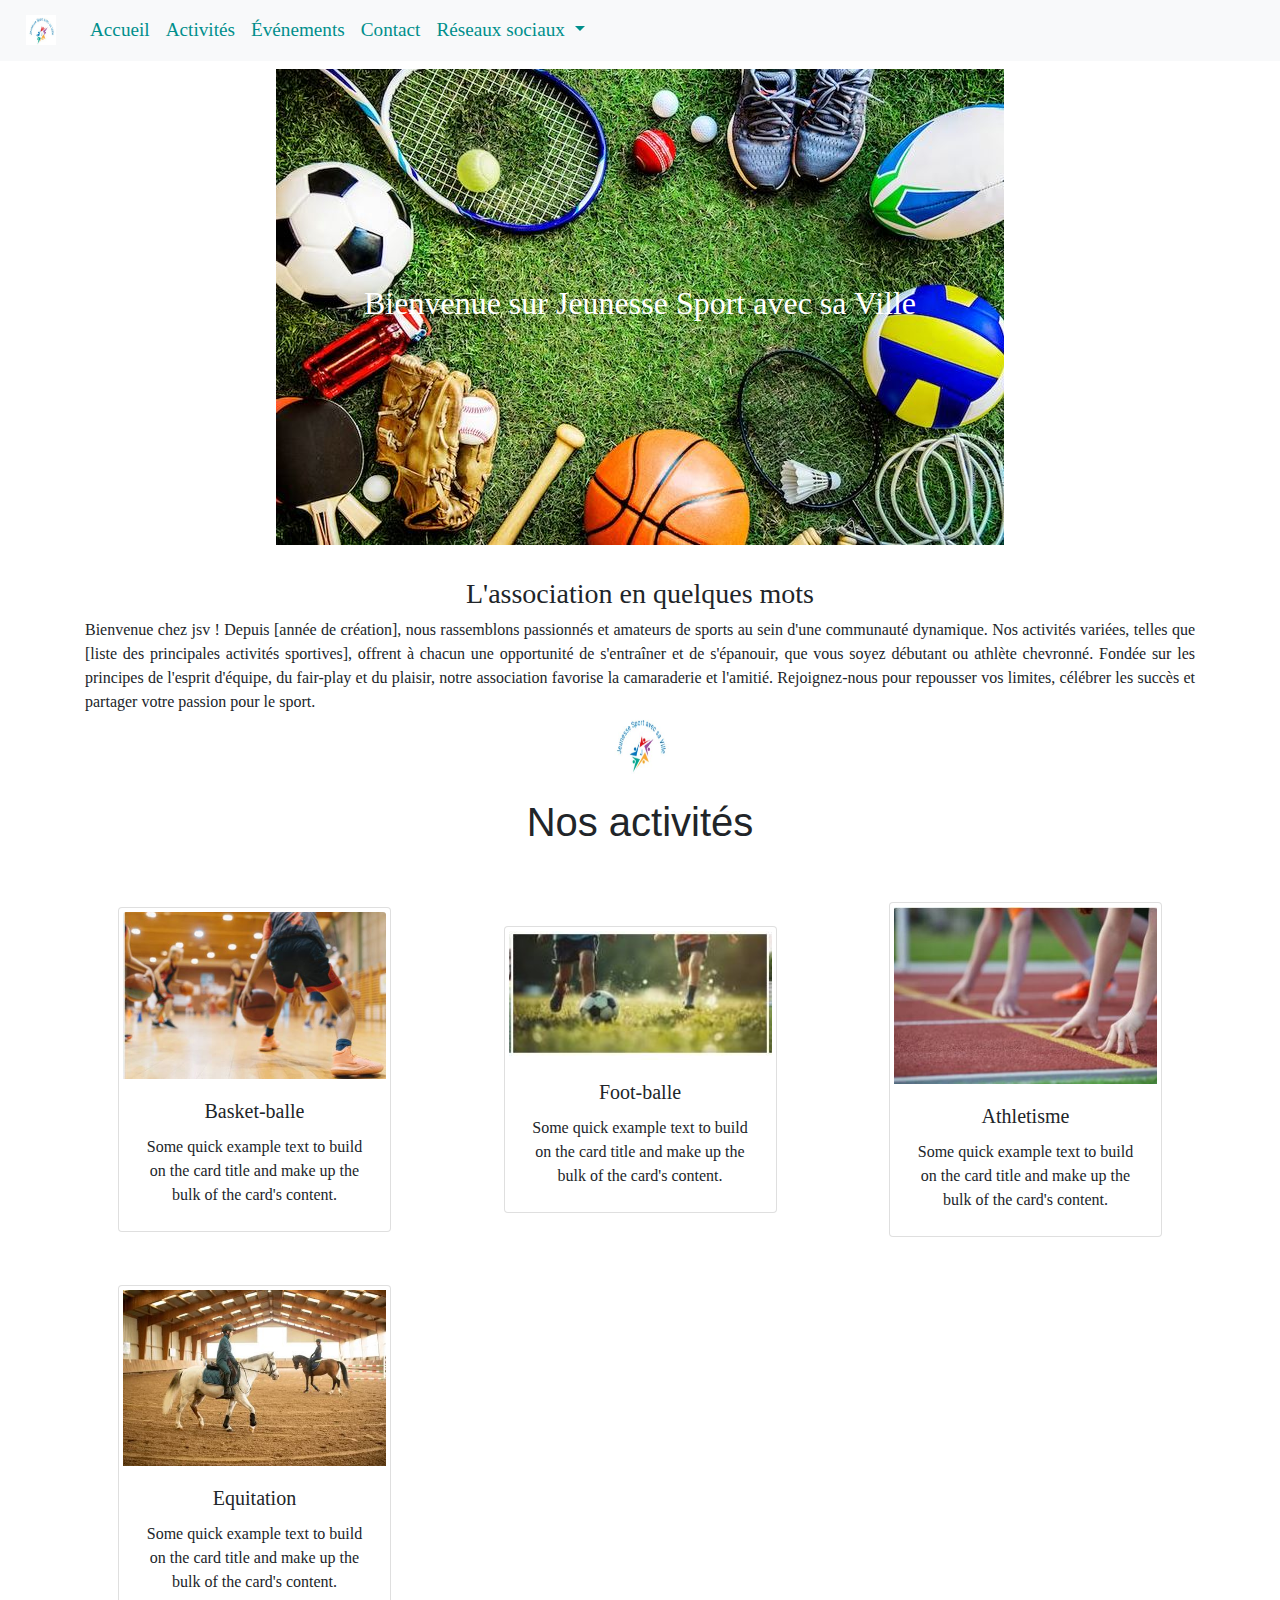
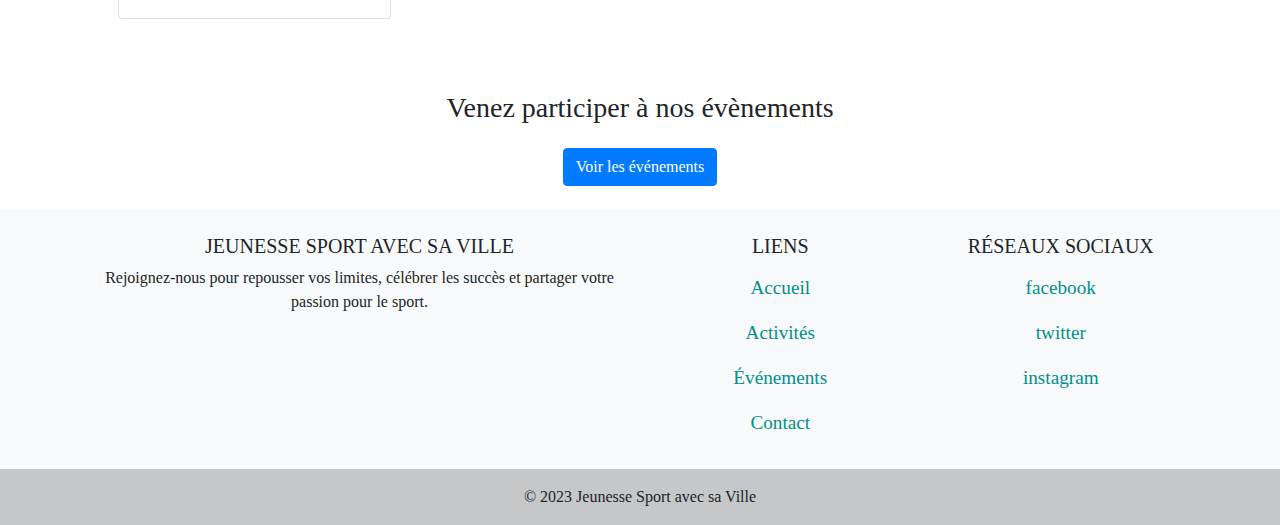
<file: index.html>
<!doctype html>
<html>

<head>
  <meta charset="utf-8" />
  <meta name="viewport" content="width=device-width" />
  <title>jsv vient faire du sport avec ta ville</title>
  <link href="styles.css" rel="stylesheet" type="text/css" />
  <link rel="stylesheet" href="https://cdn.jsdelivr.net/npm/bootstrap@4.0.0/dist/css/bootstrap.min.css"
    integrity="sha384-Gn5384xqQ1aoWXA+058RXPxPg6fy4IWvTNh0E263XmFcJlSAwiGgFAW/dAiS6JXm" crossorigin="anonymous" />
</head>

<body>
  <header>
    <nav class="navbar navbar-expand-lg navbar-light bg-light">
      <a class="navbar-brand" href="index.html">
        <img src="logo ECF.JPG" width="30" height="30" class="d-inline-block align-top" alt="Logo">
      </a>
      <button class="navbar-toggler" type="button" data-toggle="collapse" data-target="#navbarNavDropdown"
        aria-controls="navbarNavDropdown" aria-expanded="false" aria-label="Toggle navigation">
        <span class="navbar-toggler-icon"></span>
      </button>
      <div class="collapse navbar-collapse" id="navbarNavDropdown">
        <ul class="navbar-nav">
          <li class="nav-item">
            <a class="nav-link" href="index.html">Accueil</a>
          </li>
          <li class="nav-item">
            <a class="nav-link" href="#activité">Activités</a>
          </li>
          <li class="nav-item">
            <a class="nav-link" href="event.html">Événements</a>
          </li>
          <li class="nav-item">
            <a class="nav-link" href="contact.html">Contact</a>
          </li>
          <li class="nav-item dropdown">
            <a class="nav-link dropdown-toggle" href="#" id="navbarDropdownMenuLink" role="button"
              data-toggle="dropdown" aria-haspopup="true" aria-expanded="false">
              Réseaux sociaux
            </a>
            <div class="dropdown-menu" aria-labelledby="navbarDropdownMenuLink">
              <a class="dropdown-item" href="#">facebook</a>
              <a class="dropdown-item" href="#">twitter</a>
              <a class="dropdown-item" href="#">instagram</a>

            </div>
          </li>
        </ul>
      </div>
    </nav>
  </header>
  <div class="image-accueil m-2 vh-90 d-flex align-items-center justify-content-center">
    <img src="baniere accueil.JPG" class="img-fluid w-90 h-90" style="object-fit: cover;"
      alt="image de la page d'accueil" />
    <div class="text-acceuil position-absolute text-white">
      <h2 class="text-center">Bienvenue sur Jeunesse Sport avec sa Ville</h2>
    </div>

  </div>
  </div>

  <div class="m-4 d-flex flex-column align-items-center justify-content-center text-center">
    <h3 class="text-center text-bold m-2">L'association en quelques mots</h3>
    <div class="container text-justify">Bienvenue chez jsv ! Depuis [année de
      création], nous rassemblons passionnés et amateurs de sports au sein
      d'une communauté dynamique. Nos activités variées, telles que [liste
      des principales activités sportives], offrent à chacun une
      opportunité de s'entraîner et de s'épanouir, que vous soyez débutant
      ou athlète chevronné. Fondée sur les principes de l'esprit d'équipe,
      du fair-play et du plaisir, notre association favorise la
      camaraderie et l'amitié. Rejoignez-nous pour repousser vos limites,
      célébrer les succès et partager votre passion pour le sport.
    </div>
    <img src="logo ECF.JPG" width="60" height="60" class="d-inline-block align-top" alt="Logo de l'association">

  </div>

  <h1 class="text-center text-bold" id="activité">Nos activités</h1>
  <div class="activité container  d-flex flex-row w-100 p-4">
    <div class="card m-4">
      <img class="card-img-top" src="sport basket.JPG" alt="image de joueur de basket" />
      <div class="card-body text-center">
        <h5 class="card-title">Basket-balle</h5>
        <p class="card-text">Some quick example text to build on the card title and make up the bulk of the card's
          content.</p>
      </div>
    </div>

    <div class="card m-4">
      <img src="sport  foot.JPG" atl="image d'enfant jouant au football" />
      <div class="card-body text-center">
        <h5 class="card-title">Foot-balle</h5>
        <p class="card-text">Some quick example text to build on the card title and make up the bulk of the card's
          content.</p>
      </div>
    </div>
    <div class="card m-4">
      <img src="sport course.JPG" atl="image de ligne départ de la course" />
      <div class="card-body text-center">
        <h5 class="card-title">Athletisme</h5>
        <p class="card-text">Some quick example text to build on the card title and make up the bulk of the card's
          content.</p>
      </div>
    </div>

    <div class="card m-4">
      <img src="sport equitation.JPG" atl="image de calvalier sur son cheval" />
      <div class="card-body text-center">
        <h5 class="card-title">Equitation</h5>
        <p class="card-text">Some quick example text to build on the card title and make up the bulk of the card's
          content.</p>
      </div>
    </div>

  </div>
  <div class="d-flex flex-column align-items-center justify-content-center text-center m-4">
    <h3 class="text-center">Venez participer à nos évènements</h3>
    <a href="event.html" class="btn btn-primary text-white mt-3">Voir les événements</a>
  </div>

  <footer class="bg-light text-center text-lg-start mt-4">
    <div class="container p-4">
      <div class="row">
        <div class="col-lg-6 col-md-12 mb-4 mb-md-0">
          <h5 class="text-uppercase">Jeunesse Sport avec sa Ville</h5>
          <p>
            Rejoignez-nous pour repousser vos limites, célébrer les succès et partager votre passion pour le sport.
          </p>
        </div>
        <div class="col-lg-3 col-md-6 mb-4 mb-md-0">
          <h5 class="text-uppercase">Liens</h5>
          <ul class="list-unstyled mb-0">
            <li>
              <a href="index.html" class="nav-link">Accueil</a>
            </li>
            <li>
              <a href="#carouselExampleCaptions" class="nav-link">Activités</a>
            </li>
            <li>
              <a href="event.html" class="nav-link">Événements</a>
            </li>
            <li>
              <a href="contact.html" class="nav-link">Contact</a>
            </li>
          </ul>
        </div>
        <div class="col-lg-3 col-md-6 mb-4 mb-md-0">
          <h5 class="text-uppercase">Réseaux sociaux</h5>
          <ul class="list-unstyled mb-0">
            <li>
              <a class="nav-link" href="#">facebook</a>
              <a class="nav-link" href="#">twitter</a>
              <a class="nav-link" href="#">instagram</a>
            </li>

          </ul>
        </div>
      </div>
    </div>
    <div class="text-center p-3" style="background-color: rgba(0, 0, 0, 0.2);">
      © 2023 Jeunesse Sport avec sa Ville
    </div>
  </footer>
  <script src="https://code.jquery.com/jquery-3.2.1.slim.min.js"
    integrity="sha384-KJ3o2DKtIkvYIK3UENzmM7KCkRr/rE9/Qpg6aAZGJwFDMVNA/GpGFF93hXpG5KkN"
    crossorigin="anonymous"></script>
  <script src="https://cdn.jsdelivr.net/npm/popper.js@1.12.9/dist/umd/popper.min.js"
    integrity="sha384-ApNbgh9B+Y1QKtv3Rn7W3mgPxhU9K/ScQsAP7hUibX39j6f3e6tbh5g1f5p2NbS5"
    crossorigin="anonymous"></script>
  <script src="https://cdn.jsdelivr.net/npm/bootstrap@4.0.0/dist/js/bootstrap.min.js"
    integrity="sha384-JZR6Spejh4U02d8jOt6vLEHfe/JQGiRRSQQxSfFWpi1MquVdAyjUar5+76PVCmYl"
    crossorigin="anonymous"></script>
</body>
</file>
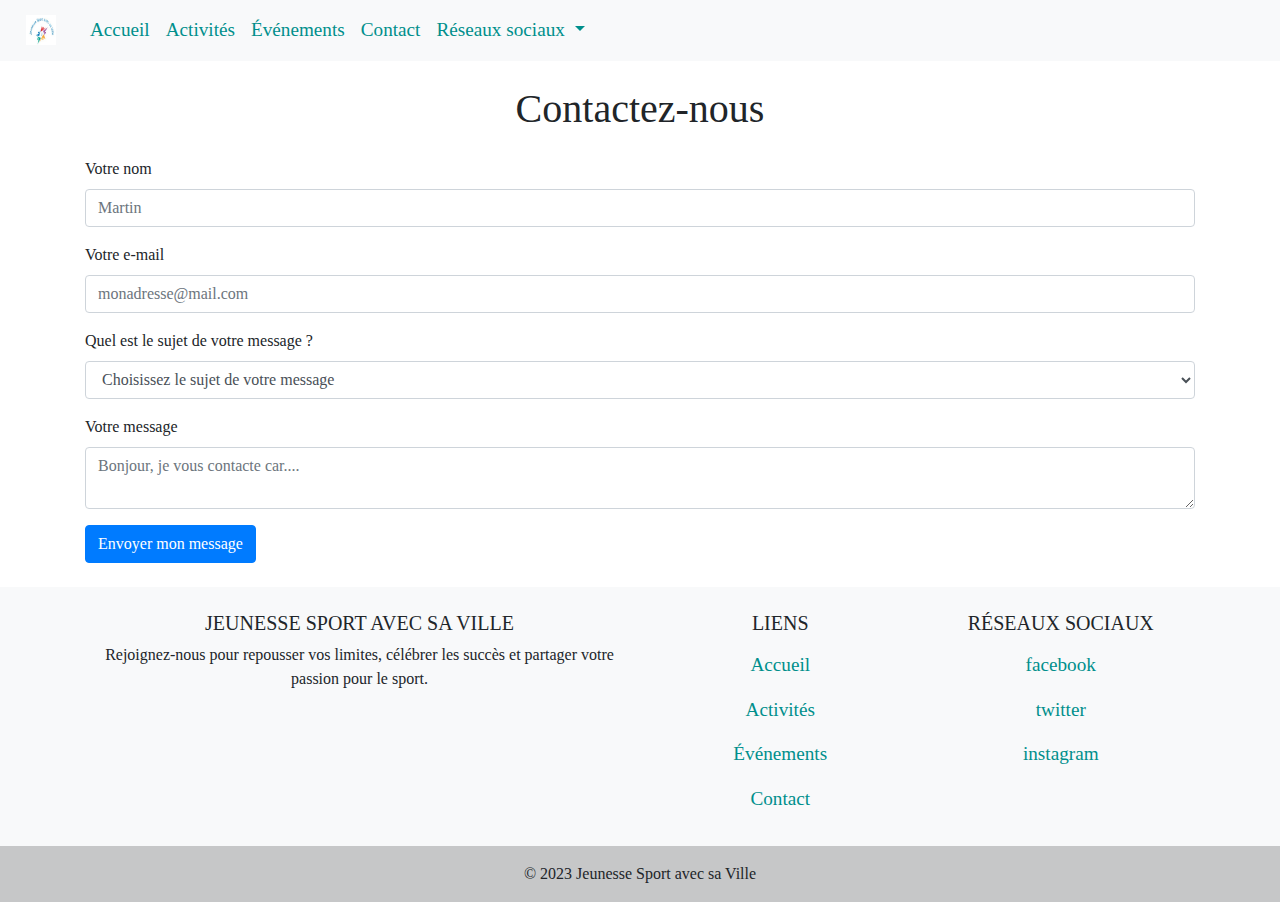
<file: contact.html>
<!doctype html>
<html>

<head>
    <meta charset="utf-8" />
    <meta name="viewport" content="width=device-width" />
    <title>Replit</title>
    <link href="styles.css" rel="stylesheet" type="text/css" />
    <link rel="stylesheet" href="https://cdn.jsdelivr.net/npm/bootstrap@4.0.0/dist/css/bootstrap.min.css"
        integrity="sha384-Gn5384xqQ1aoWXA+058RXPxPg6fy4IWvTNh0E263XmFcJlSAwiGgFAW/dAiS6JXm" crossorigin="anonymous" />
</head>

<body>
    <header>
        <nav class="navbar navbar-expand-lg navbar-light bg-light">
            <a class="navbar-brand" href="index.html">
                <img src="logo ECF.JPG" width="30" height="30" class="d-inline-block align-top" alt="Logo">
            </a>
            <button class="navbar-toggler" type="button" data-toggle="collapse" data-target="#navbarNavDropdown"
                aria-controls="navbarNavDropdown" aria-expanded="false" aria-label="Toggle navigation">
                <span class="navbar-toggler-icon"></span>
            </button>
            <div class="collapse navbar-collapse" id="navbarNavDropdown">
                <ul class="navbar-nav">
                    <li class="nav-item">
                        <a class="nav-link" href="index.html">Accueil</a>
                    </li>
                    <li class="nav-item">
                        <a class="nav-link" href="#activité">Activités</a>
                    </li>
                    <li class="nav-item">
                        <a class="nav-link" href="event.html">Événements</a>
                    </li>
                    <li class="nav-item">
                        <a class="nav-link" href="contact.html">Contact</a>
                    </li>
                    <li class="nav-item dropdown">
                        <a class="nav-link dropdown-toggle" href="#" id="navbarDropdownMenuLink" role="button"
                            data-toggle="dropdown" aria-haspopup="true" aria-expanded="false">
                            Réseaux sociaux
                        </a>
                        <div class="dropdown-menu" aria-labelledby="navbarDropdownMenuLink">
                            <a class="dropdown-item" href="#">facebook</a>
                            <a class="dropdown-item" href="#">twitter</a>
                            <a class="dropdown-item" href="#">instagram</a>

                        </div>
                    </li>
                </ul>
            </div>
        </nav>
    </header>
    <div class="container h-100">
        <h1 class="text-center m-4">Contactez-nous</h1>
        <form class="h-90" action="contact.html" method="post">
            <div class="form-group">
                <label for="nom">Votre nom</label>
                <input type="text" class="form-control" id="nom" name="nom" placeholder="Martin" required>
            </div>
            <div class="form-group">
                <label for="email">Votre e-mail</label>
                <input type="email" class="form-control" id="email" name="email" placeholder="monadresse@mail.com"
                    required>
            </div>
            <div class="form-group">
                <label for="sujet">Quel est le sujet de votre message ?</label>
                <select class="form-control" name="sujet" id="sujet" required>
                    <option value="" disabled selected hidden>Choisissez le sujet de votre message</option>
                    <option value="probleme-compte">Activité</option>
                    <option value="question-produit">Adhérer</option>
                    <option value="suivi-commande">Evènements</option>
                    <option value="autre">Autre...</option>
                </select>
            </div>
            <div class="form-group">
                <label for="message">Votre message</label>
                <textarea class="form-control" id="message" name="message"
                    placeholder="Bonjour, je vous contacte car...." required></textarea>
            </div>
            <div>
                <button class="btn btn-primary" type="submit">Envoyer mon message</button>
            </div>
        </form>

    </div>

    <footer class="bg-light text-center text-lg-start mt-4">
        <div class="container p-4">
            <div class="row">
                <div class="col-lg-6 col-md-12 mb-4 mb-md-0">
                    <h5 class="text-uppercase">Jeunesse Sport avec sa Ville</h5>
                    <p>
                        Rejoignez-nous pour repousser vos limites, célébrer les succès et partager votre passion pour le
                        sport.
                    </p>
                </div>
                <div class="col-lg-3 col-md-6 mb-4 mb-md-0">
                    <h5 class="text-uppercase">Liens</h5>
                    <ul class="list-unstyled mb-0">
                        <li>
                            <a href="index.html" class="nav-link">Accueil</a>
                        </li>
                        <li>
                            <a href="#carouselExampleCaptions" class="nav-link">Activités</a>
                        </li>
                        <li>
                            <a href="event.html" class="nav-link">Événements</a>
                        </li>
                        <li>
                            <a href="contact.html" class="nav-link">Contact</a>
                        </li>
                    </ul>
                </div>
                <div class="col-lg-3 col-md-6 mb-4 mb-md-0">
                    <h5 class="text-uppercase">Réseaux sociaux</h5>
                    <ul class="list-unstyled mb-0">
                        <li>
                            <a class="nav-link" href="#">facebook</a>
                            <a class="nav-link" href="#">twitter</a>
                            <a class="nav-link" href="#">instagram</a>
                        </li>

                    </ul>
                </div>
            </div>
        </div>
        <div class="text-center p-3" style="background-color: rgba(0, 0, 0, 0.2);">
            © 2023 Jeunesse Sport avec sa Ville
        </div>
    </footer>
    <script src="https://code.jquery.com/jquery-3.2.1.slim.min.js"
        integrity="sha384-KJ3o2DKtIkvYIK3UENzmM7KCkRr/rE9/Qpg6aAZGJwFDMVNA/GpGFF93hXpG5KkN"
        crossorigin="anonymous"></script>
    <script src="https://cdn.jsdelivr.net/npm/popper.js@1.12.9/dist/umd/popper.min.js"
        integrity="sha384-ApNbgh9B+Y1QKtv3Rn7W3mgPxhU9K/ScQsAP7hUibX39j6f3e6tbh5g1f5p2NbS5"
        crossorigin="anonymous"></script>
    <script src="https://cdn.jsdelivr.net/npm/bootstrap@4.0.0/dist/js/bootstrap.min.js"
        integrity="sha384-JZR6Spejh4U02d8jOt6vLEHfe/JQGiRRSQQxSfFWpi1MquVdAyjUar5+76PVCmYl"
        crossorigin="anonymous"></script>
</body>
</file>
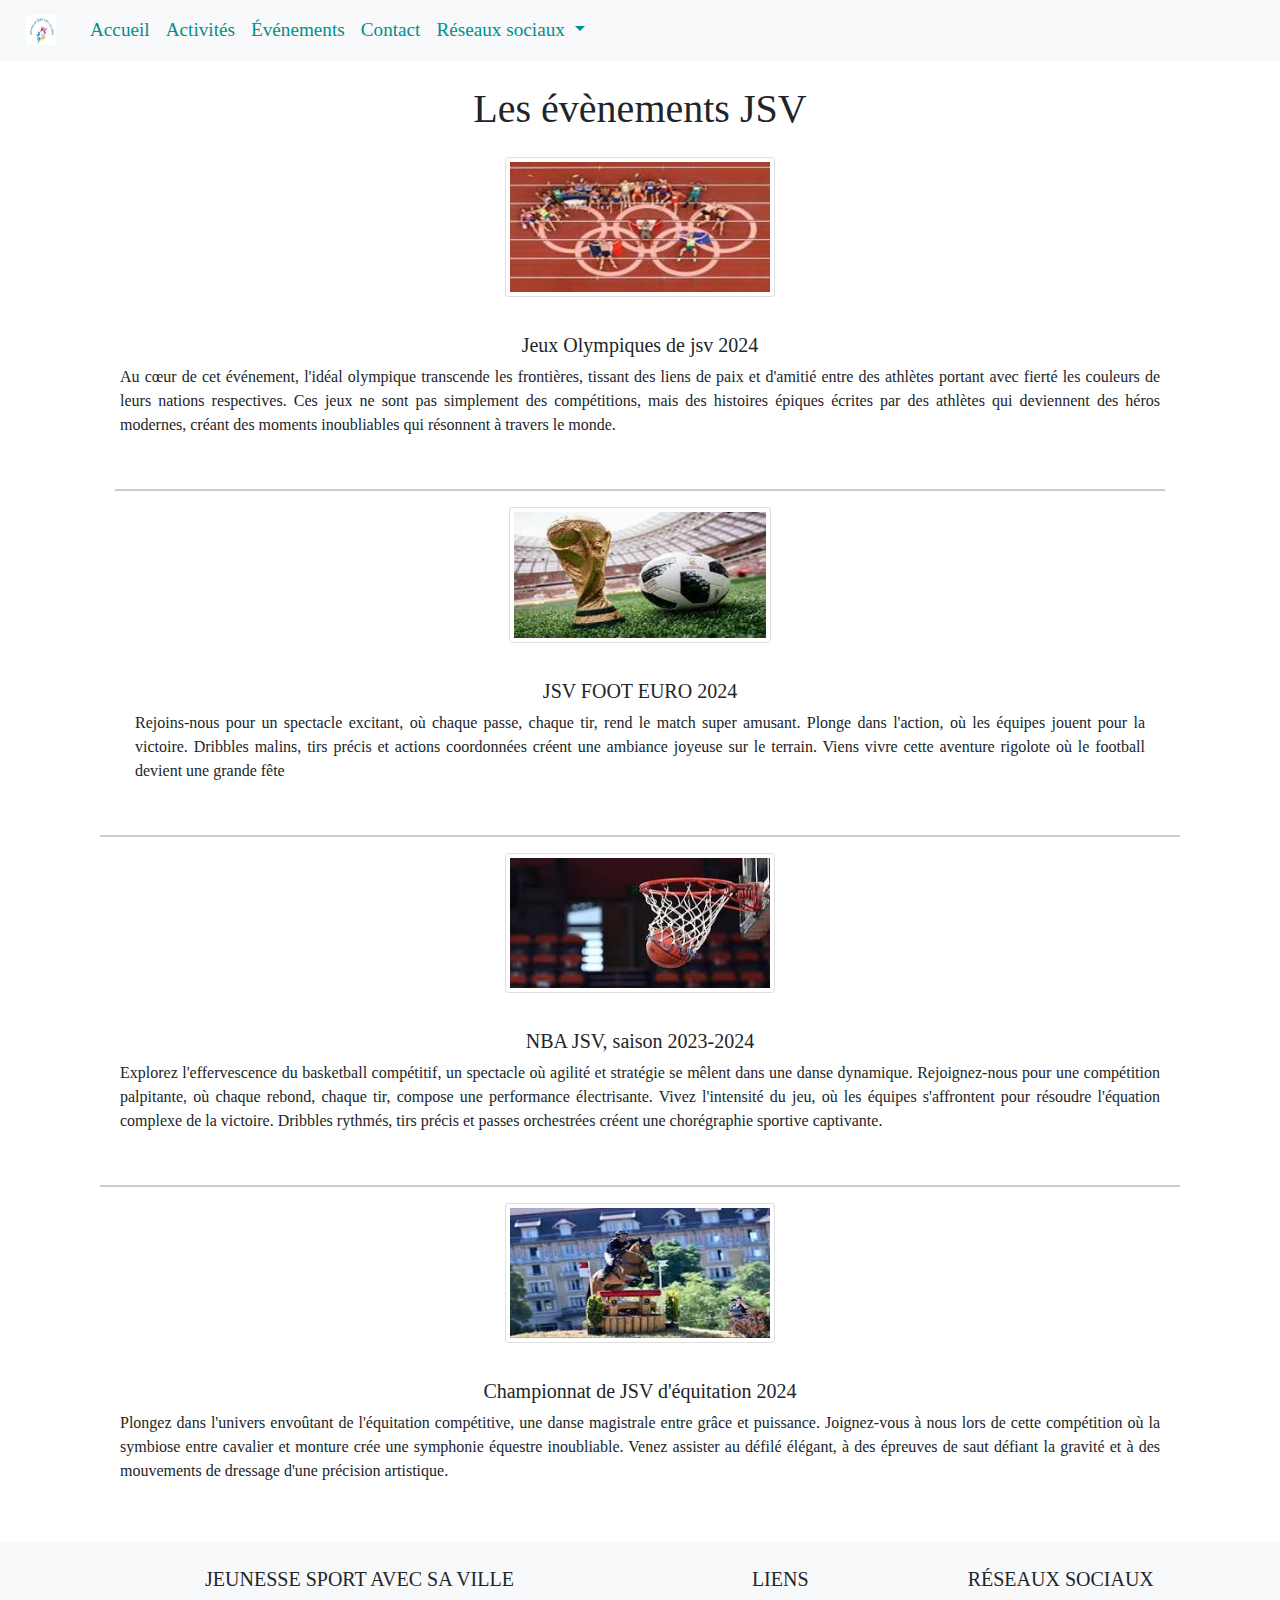
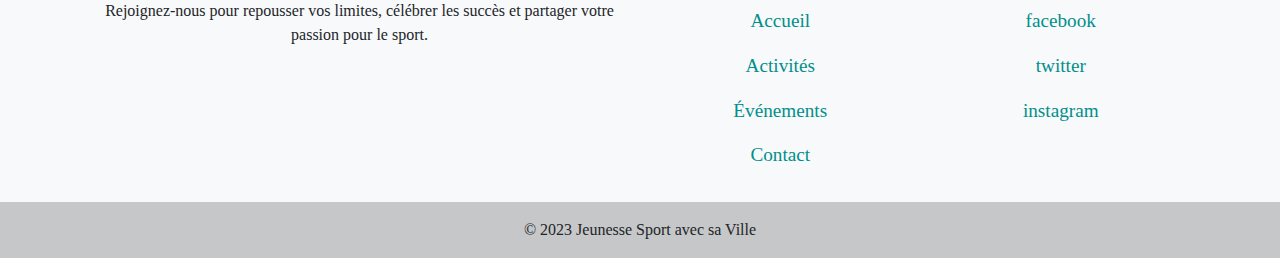
<file: event.html>
<!doctype html>
<html>

<head>
    <meta charset="utf-8" />
    <meta name="viewport" content="width=device-width" />
    <title>Replit</title>
    <link href="styles.css" rel="stylesheet" type="text/css" />
    <link rel="stylesheet" href="https://cdn.jsdelivr.net/npm/bootstrap@4.0.0/dist/css/bootstrap.min.css"
        integrity="sha384-Gn5384xqQ1aoWXA+058RXPxPg6fy4IWvTNh0E263XmFcJlSAwiGgFAW/dAiS6JXm" crossorigin="anonymous" />
</head>

<body>
    <header>
        <nav class="navbar navbar-expand-lg navbar-light bg-light">
            <a class="navbar-brand" href="index.html">
                <img src="logo ECF.JPG" width="30" height="30" class="d-inline-block align-top" alt="Logo">
            </a>
            <button class="navbar-toggler" type="button" data-toggle="collapse" data-target="#navbarNavDropdown"
                aria-controls="navbarNavDropdown" aria-expanded="false" aria-label="Toggle navigation">
                <span class="navbar-toggler-icon"></span>
            </button>
            <div class="collapse navbar-collapse" id="navbarNavDropdown">
                <ul class="navbar-nav">
                    <li class="nav-item">
                        <a class="nav-link" href="index.html">Accueil</a>
                    </li>
                    <li class="nav-item">
                        <a class="nav-link" href="#activité">Activités</a>
                    </li>
                    <li class="nav-item">
                        <a class="nav-link" href="event.html">Événements</a>
                    </li>
                    <li class="nav-item">
                        <a class="nav-link" href="contact.html">Contact</a>
                    </li>
                    <li class="nav-item dropdown">
                        <a class="nav-link dropdown-toggle" href="#" id="navbarDropdownMenuLink" role="button"
                            data-toggle="dropdown" aria-haspopup="true" aria-expanded="false">
                            Réseaux sociaux
                        </a>
                        <div class="dropdown-menu" aria-labelledby="navbarDropdownMenuLink">
                            <a class="dropdown-item" href="#">facebook</a>
                            <a class="dropdown-item" href="#">twitter</a>
                            <a class="dropdown-item" href="#">instagram</a>

                        </div>
                    </li>
                </ul>
            </div>
        </nav>
    </header>
    <main>
        <h1 class="text-center m-4">Les évènements JSV</h1>
        <div class="container">
            <div class="container text-center justify-content-center">
                <div class="card w-25 mx-auto my-3">
                    <img src="téléchargement.jpeg"></img>
                </div>
                <div class="card-body">
                    <h5 class="text-center"> Jeux Olympiques de jsv 2024</h5>
                    <p class="text-justify">Au cœur de cet événement, l'idéal olympique transcende les frontières,
                        tissant des liens de paix
                        et d'amitié entre des athlètes portant avec fierté les couleurs de leurs nations respectives.
                        Ces jeux ne sont pas simplement des compétitions, mais des histoires épiques écrites par des
                        athlètes qui deviennent des héros modernes, créant des moments inoubliables qui résonnent à
                        travers le monde. </p>
                </div>
                <div class="container text-center justify-content-center my-3">
                    <div class="w-100" style="height: 2px; background-color: #ccc;"></div>
                </div>
                <div class="container text-center justify-content-center">
                    <div class="card w-25 mx-auto my-3">
                        <img src="cdmf(1).jpeg" alt="image du trophée de la coupe du monde de football">
                    </div>
                    <div class="card-body">
                        <h5 class="text-center">JSV FOOT EURO 2024</h5>
                        <p class="text-justify"> Rejoins-nous pour un spectacle excitant, où chaque passe, chaque tir,
                            rend le match super
                            amusant. Plonge dans l'action, où les équipes jouent pour la victoire. Dribbles malins, tirs
                            précis et actions coordonnées créent une ambiance joyeuse sur le terrain. Viens vivre cette
                            aventure rigolote où le football devient une grande fête</p>
                    </div>
                </div>

            </div>
            <div class="container text-center justify-content-center my-3">
                <div class="w-100" style="height: 2px; background-color: #ccc;"></div>
            </div>
            <div class="container text-center justify-content-center">
                <div class="card w-25 mx-auto my-3">
                    <img src=" basquet event.jpeg" alt="image balle de basket dans arsceau"></img>
                </div>
                <div class="card-body">
                    <h5 class="text-center"> NBA JSV, saison 2023-2024</h5>
                    <p class="text-justify">Explorez l'effervescence du basketball compétitif, un spectacle où agilité
                        et stratégie se mêlent
                        dans une danse dynamique. Rejoignez-nous pour une compétition palpitante, où chaque rebond,
                        chaque
                        tir, compose une performance électrisante. Vivez l'intensité du jeu, où les équipes s'affrontent
                        pour résoudre l'équation complexe de la victoire. Dribbles rythmés, tirs précis et passes
                        orchestrées créent une chorégraphie sportive captivante.</p>
                </div>
            </div>
            <div class="container text-center justify-content-center my-3">
                <div class="w-100" style="height: 2px; background-color: #ccc;"></div>
            </div>
            <div class="container text-center justify-content-center">
                <div class="card w-25 mx-auto my-3">
                    <img src="championat equitaion event.jpeg"></img>
                </div>
                <div class="card-body">
                    <h5 class="text-center">Championnat de JSV d'équitation 2024</h5>
                    <p class="text-justify">Plongez dans l'univers envoûtant de l'équitation compétitive, une danse
                        magistrale entre grâce et
                        puissance. Joignez-vous à nous lors de cette compétition où la symbiose entre cavalier et
                        monture
                        crée une symphonie équestre inoubliable. Venez assister au défilé élégant, à des épreuves de
                        saut
                        défiant la gravité et à des mouvements de dressage d'une précision artistique. </p>
                </div>
            </div>


        </div>
    </main>
    <footer class="bg-light text-center text-lg-start mt-4">
        <div class="container p-4">
            <div class="row">
                <div class="col-lg-6 col-md-12 mb-4 mb-md-0">
                    <h5 class="text-uppercase">Jeunesse Sport avec sa Ville</h5>
                    <p>
                        Rejoignez-nous pour repousser vos limites, célébrer les succès et partager votre passion pour le
                        sport.
                    </p>
                </div>
                <div class="col-lg-3 col-md-6 mb-4 mb-md-0">
                    <h5 class="text-uppercase">Liens</h5>
                    <ul class="list-unstyled mb-0">
                        <li>
                            <a href="index.html" class="nav-link">Accueil</a>
                        </li>
                        <li>
                            <a href="#carouselExampleCaptions" class="nav-link">Activités</a>
                        </li>
                        <li>
                            <a href="event.html" class="nav-link">Événements</a>
                        </li>
                        <li>
                            <a href="contact.html" class="nav-link">Contact</a>
                        </li>
                    </ul>
                </div>
                <div class="col-lg-3 col-md-6 mb-4 mb-md-0">
                    <h5 class="text-uppercase">Réseaux sociaux</h5>
                    <ul class="list-unstyled mb-0">
                        <li>
                            <a class="nav-link" href="#">facebook</a>
                            <a class="nav-link" href="#">twitter</a>
                            <a class="nav-link" href="#">instagram</a>
                        </li>

                    </ul>
                </div>
            </div>
        </div>
        <div class="text-center p-3" style="background-color: rgba(0, 0, 0, 0.2);">
            © 2023 Jeunesse Sport avec sa Ville
        </div>
    </footer>
    <script src="https://code.jquery.com/jquery-3.2.1.slim.min.js"
        integrity="sha384-KJ3o2DKtIkvYIK3UENzmM7KCkRr/rE9/Qpg6aAZGJwFDMVNA/GpGFF93hXpG5KkN"
        crossorigin="anonymous"></script>
    <script src="https://cdn.jsdelivr.net/npm/popper.js@1.12.9/dist/umd/popper.min.js"
        integrity="sha384-ApNbgh9B+Y1QKtv3Rn7W3mgPxhU9K/ScQsAP7hUibX39j6f3e6tbh5g1f5p2NbS5"
        crossorigin="anonymous"></script>
    <script src="https://cdn.jsdelivr.net/npm/bootstrap@4.0.0/dist/js/bootstrap.min.js"
        integrity="sha384-JZR6Spejh4U02d8jOt6vLEHfe/JQGiRRSQQxSfFWpi1MquVdAyjUar5+76PVCmYl"
        crossorigin="anonymous"></script>
</body>
</file>
<file: styles.css>
* {
    font-family: 'Times New Roman', Times, serif;
    margin: 0;
    padding: 0;
    box-sizing: border-box;
}
a, 
.text-dark {
    color: #008f8c !important;
    font-size: 1.2rem;
    text-decoration: none;
    padding: 10px;
}

.nav-link{
    color: #008f8c !important; /* Couleur par défaut */
    text-decoration: none; /* Retire le soulignement */
}

.nav-link:hover,
.text-dark:hover {
    color: #ff0080 !important; /* Couleur au survol */
}




@media (min-width: 300px) and (max-width: 767px) {
    .activité {
        flex-direction: column;
        flex-wrap: wrap;
        justify-content: space-between;
        align-items: center;
        justify-items: center;
    }
    .card{
        width: 100%;
        padding: 4px;
    }
}

@media (min-width: 768px) {
    .activité {
        flex-direction: row;
        flex-wrap: wrap;
        justify-content: space-between;
        align-items: center;
        justify-items: center;
        width: 100%;
        
    }
    .card{
        width: 35%;
        padding: 4px;
       
    }
}

@media (min-width: 992px) {
    .activité {
        flex-direction: row;
        flex-wrap: wrap;
        justify-content: space-between;
        align-items: center;
        justify-items: center;
        width: 100%;

    }
    .card{
        width: 35%;
        
        padding: 4px;
    }
}

@media (min-width: 1200px) {
    .activité {
        display: flex;
        flex-direction: row;
        flex-wrap: wrap;
        justify-content: space-between;
        align-items: center;
        justify-items: center;
        width: 100%;
        padding: 4px;

    }
    .card{
        width: 25%;
       
        padding: 4px;
    }
}
</file>
